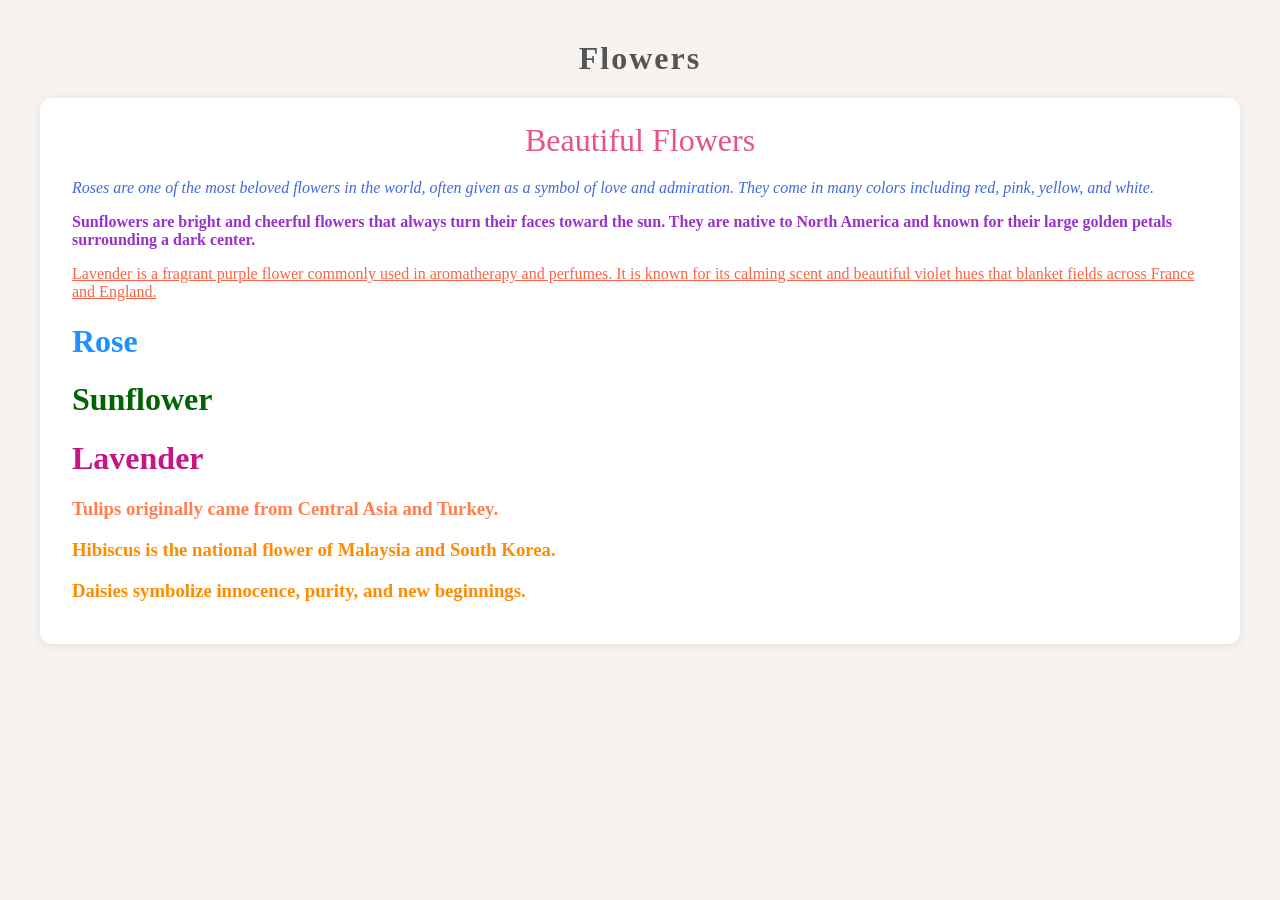
<file: petals.html>
<!DOCTYPE html>
<html lang="en">

<head>
    <meta charset="UTF-8">
    <title>Flowers </title>

    <!-- Internal CSS -->
    <style>
        body {
            font-family: Georgia, serif;
            background-color: #f7f3f0;
            margin: 40px;
        }

        .section-block {
            background: white;
            border-radius: 12px;
            padding: 24px 32px;
            margin-bottom: 40px;
            box-shadow: 0 2px 10px rgba(0, 0, 0, 0.08);
        }

        .section-title {
            font-size: 2em;
            text-align: center;
            margin-bottom: 20px;
        }

        /* Internal CSS - Flowers */
        p.flower-internal {
            color: darkorchid;
            font-weight: bold;
        }

        h1.flower-internal {
            color: darkgreen;
        }

        h3.flower-internal {
            color: deeppink;
        }

        /* External CSS - Flowers  */
        p.flower-external {
            color: tomato;
            text-decoration: underline;
        }

        h1.flower-external {
            color: mediumvioletred;
        }

        h3.flower-external {
            color: darkorange;
        }

        /* Internal CSS - Buildings */
        p.building-internal {
            color: saddlebrown;
            font-weight: bold;
        }

        h1.building-internal {
            color: darkslateblue;
        }

        h3.building-internal {
            color: steelblue;
        }

        /* External CSS - Buildings  */
        p.building-external {
            color: darkgreen;
            text-decoration: underline;
        }

        h1.building-external {
            color: firebrick;
        }

        h3.building-external {
            color: darkorange;
        }
    </style>
</head>

<body>

    <h1 style="text-align:center; color:#555; letter-spacing:2px;">Flowers </h1>

   
    <div class="section-block">
        <div class="section-title" style="color:#e75480;">Beautiful Flowers</div>

        <!-- 3 Paragraphs -->
        <p style="color: royalblue; font-style: italic;">
            Roses are one of the most beloved flowers in the world, often given as a symbol of love and admiration. They
            come in many colors including red, pink, yellow, and white.
        </p>
        <p class="flower-internal">
            Sunflowers are bright and cheerful flowers that always turn their faces toward the sun. They are native to
            North America and known for their large golden petals surrounding a dark center.
        </p>
        <p class="flower-external">
            Lavender is a fragrant purple flower commonly used in aromatherapy and perfumes. It is known for its calming
            scent and beautiful violet hues that blanket fields across France and England.
        </p>

        <!-- 3 H1 Headings -->
        <h1 style="color: dodgerblue;">Rose</h1>
        <h1 class="flower-internal">Sunflower</h1>
        <h1 class="flower-external">Lavender</h1>

        <!-- 3 H3 Headings -->
        <h3 style="color: coral;">Tulips originally came from Central Asia and Turkey.</h3>
        <h3 class="flower-external">Hibiscus is the national flower of Malaysia and South Korea.</h3>
        <h3 class="flower-external">Daisies symbolize innocence, purity, and new beginnings.</h3>
    </div>

</body>

</html>
</file>
